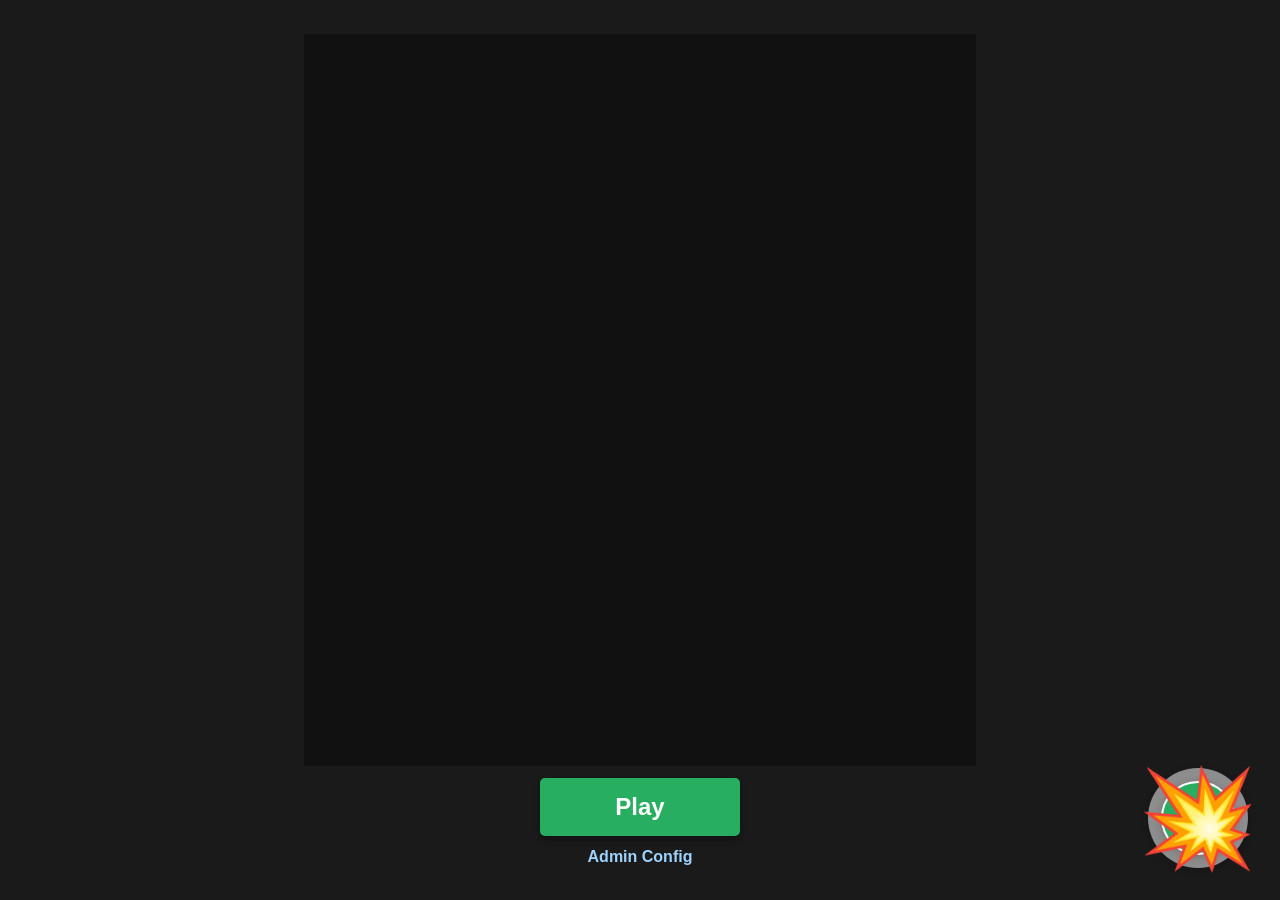
<file: index.html>
<!DOCTYPE html>
<html lang="en">
<head>
    <meta charset="UTF-8">
    <meta name="viewport" content="width=device-width, initial-scale=1.0, user-scalable=no, maximum-scale=1.0">
    <title>Dig Dug</title>
    <link rel="stylesheet" href="styles/style.css">
</head>
<body>
    <div id="gameContainer">
        <canvas id="gameCanvas" width="224" height="244" aria-label="Game Canvas" tabindex="0"></canvas>
        <button id="playButton" aria-label="Start Game">Play</button>
        <a id="configLink" href="config.html">Admin Config</a>
    </div>
    <div id="touch-controls" aria-label="Touch Controls" role="region">
        <div id="action-button" aria-label="Fire/Action Button" role="button" tabindex="0">
            <span style="font-size:2em;line-height:1;">&#128165;</span>
        </div>
    </div>
    <script type="module" src="src/main.js"></script>
</body>
</html>
</file>
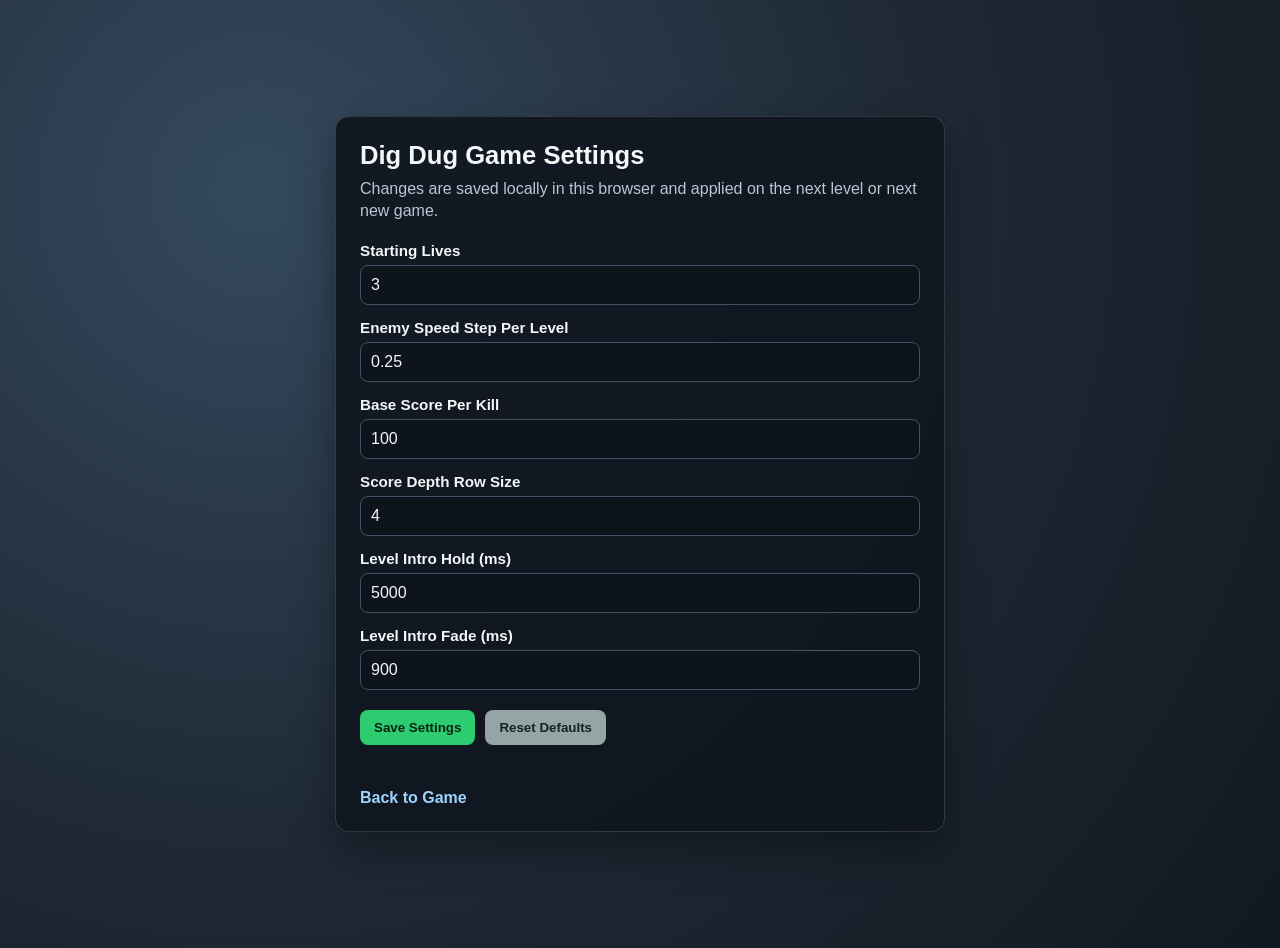
<file: config.html>
<!DOCTYPE html>
<html lang="en">
<head>
    <meta charset="UTF-8">
    <meta name="viewport" content="width=device-width, initial-scale=1.0">
    <title>Dig Dug Config</title>
    <link rel="stylesheet" href="styles/config.css">
</head>
<body>
    <main class="config-layout">
        <section class="config-card">
            <h1>Dig Dug Game Settings</h1>
            <p class="subtext">Changes are saved locally in this browser and applied on the next level or next new game.</p>

            <form id="configForm" class="config-form">
                <label>
                    Starting Lives
                    <input type="number" name="defaultLives" min="1" max="9" required>
                </label>

                <label>
                    Enemy Speed Step Per Level
                    <input type="number" name="levelEnemySpeedStep" min="0" max="3" step="0.05" required>
                </label>

                <label>
                    Base Score Per Kill
                    <input type="number" name="scoreBasePoints" min="10" max="10000" step="10" required>
                </label>

                <label>
                    Score Depth Row Size
                    <input type="number" name="scoreDepthRows" min="1" max="12" required>
                </label>

                <label>
                    Level Intro Hold (ms)
                    <input type="number" name="levelIntroHoldMs" min="0" max="20000" step="100" required>
                </label>

                <label>
                    Level Intro Fade (ms)
                    <input type="number" name="levelIntroFadeMs" min="0" max="5000" step="50" required>
                </label>

                <div class="buttons">
                    <button type="submit">Save Settings</button>
                    <button type="button" id="resetButton" class="secondary">Reset Defaults</button>
                </div>
            </form>

            <p id="status" class="status" aria-live="polite"></p>
            <a class="back-link" href="index.html">Back to Game</a>
        </section>
    </main>

    <script type="module" src="src/admin/config-page.js"></script>
</body>
</html>
</file>
<file: styles/style.css>
#action-button.active {
    background: #219150;
    box-shadow: 0 0 0 4px #b2f7c2, 0 2px 8px rgba(0,0,0,0.2);
    border-color: #b2f7c2;
    color: #eafff2;
    transition: background 0.1s, box-shadow 0.1s;
}

body, html {
    margin: 0;
    padding: 0;
    overflow: hidden;
    width: 100vw;
    height: 100vh;
    min-height: 100vh;
    box-sizing: border-box;
    background-color: #1a1a1a;
    font-family: 'Segoe UI', Tahoma, Geneva, Verdana, sans-serif;
    display: flex;
    flex-direction: column;
    align-items: center;
    justify-content: center;
}

#gameContainer {
    display: flex;
    flex-direction: column;
    align-items: center;
    gap: 12px;
    width: 100vw;
    max-width: 100vw;
}

#playButton {
    padding: 15px 40px;
    font-size: 1.5em;
    font-weight: bold;
    cursor: pointer;
    background-color: #27ae60;
    color: white;
    border: none;
    border-radius: 5px;
    transition: background-color 0.3s, transform 0.1s;
    box-shadow: 0 4px 6px rgba(0,0,0,0.3);
    width: 80vw;
    max-width: 300px;
}

#playButton:active {
    transform: scale(0.98);
}

#configLink {
    color: #9dd3ff;
    text-decoration: none;
    font-weight: 600;
}

#configLink:hover {
    text-decoration: underline;
}

canvas {
    width: 100vw !important;
    height: 100vw !important;
    max-width: 100vw;
    max-height: 80vh;
    object-fit: contain;
    border: 0;
    border-radius: 0;
    background-color: #111;
    box-shadow: none;
    display: block;
}

#touch-controls {
    position: fixed;
    bottom: 24px;
    right: 24px;
    width: 90px;
    height: 90px;
    background-color: rgba(255, 255, 255, 0.5);
    border-radius: 50%;
    display: flex;
    justify-content: center;
    align-items: center;
    font-size: 24px;
    color: white;
    z-index: 100;
    box-shadow: 0 2px 8px rgba(0,0,0,0.2);
    touch-action: manipulation;
}

#action-button {
    width: 60px;
    height: 60px;
    background: #27ae60;
    border-radius: 50%;
    display: flex;
    align-items: center;
    justify-content: center;
    box-shadow: 0 2px 8px rgba(0,0,0,0.2);
    border: 2px solid #fff;
    font-size: 2em;
    color: #fff;
    user-select: none;
    touch-action: manipulation;
}

@media only screen and (min-width: 769px) {
    canvas {
        width: 672px !important;
        height: 732px !important;
        max-width: 672px;
        max-height: 732px;
    }
    #playButton {
        width: 200px;
    }
    #touch-controls {
        width: 100px;
        height: 100px;
        bottom: 32px;
        right: 32px;
    }
    #action-button {
        width: 70px;
        height: 70px;
    }
}
</file>
<file: styles/config.css>
body {
    margin: 0;
    min-height: 100vh;
    background: radial-gradient(circle at 20% 20%, #34495e 0%, #1f2a36 50%, #121820 100%);
    font-family: 'Segoe UI', Tahoma, Geneva, Verdana, sans-serif;
    color: #f4f6f8;
}

.config-layout {
    min-height: 100vh;
    display: grid;
    place-items: center;
    padding: 24px;
}

.config-card {
    width: min(560px, 100%);
    background: rgba(15, 22, 30, 0.9);
    border: 1px solid rgba(255, 255, 255, 0.15);
    border-radius: 14px;
    padding: 24px;
    box-shadow: 0 20px 40px rgba(0, 0, 0, 0.35);
}

h1 {
    margin: 0 0 8px;
    font-size: 1.6rem;
}

.subtext {
    margin: 0 0 20px;
    color: #b9c7d3;
    line-height: 1.4;
}

.config-form {
    display: grid;
    gap: 14px;
}

label {
    display: grid;
    gap: 6px;
    font-weight: 600;
    font-size: 0.95rem;
}

input {
    background: #0d141c;
    border: 1px solid #3f5368;
    border-radius: 8px;
    color: #f4f6f8;
    padding: 10px;
    font-size: 1rem;
}

.buttons {
    display: flex;
    flex-wrap: wrap;
    gap: 10px;
    margin-top: 6px;
}

button {
    border: none;
    border-radius: 8px;
    padding: 10px 14px;
    font-weight: 700;
    cursor: pointer;
    background: #2ecc71;
    color: #082312;
}

button.secondary {
    background: #95a5a6;
    color: #152124;
}

.status {
    min-height: 24px;
    margin: 14px 0 6px;
    color: #7ee2a8;
}

.back-link {
    color: #9dd3ff;
    text-decoration: none;
    font-weight: 600;
}

.back-link:hover {
    text-decoration: underline;
}
</file>
